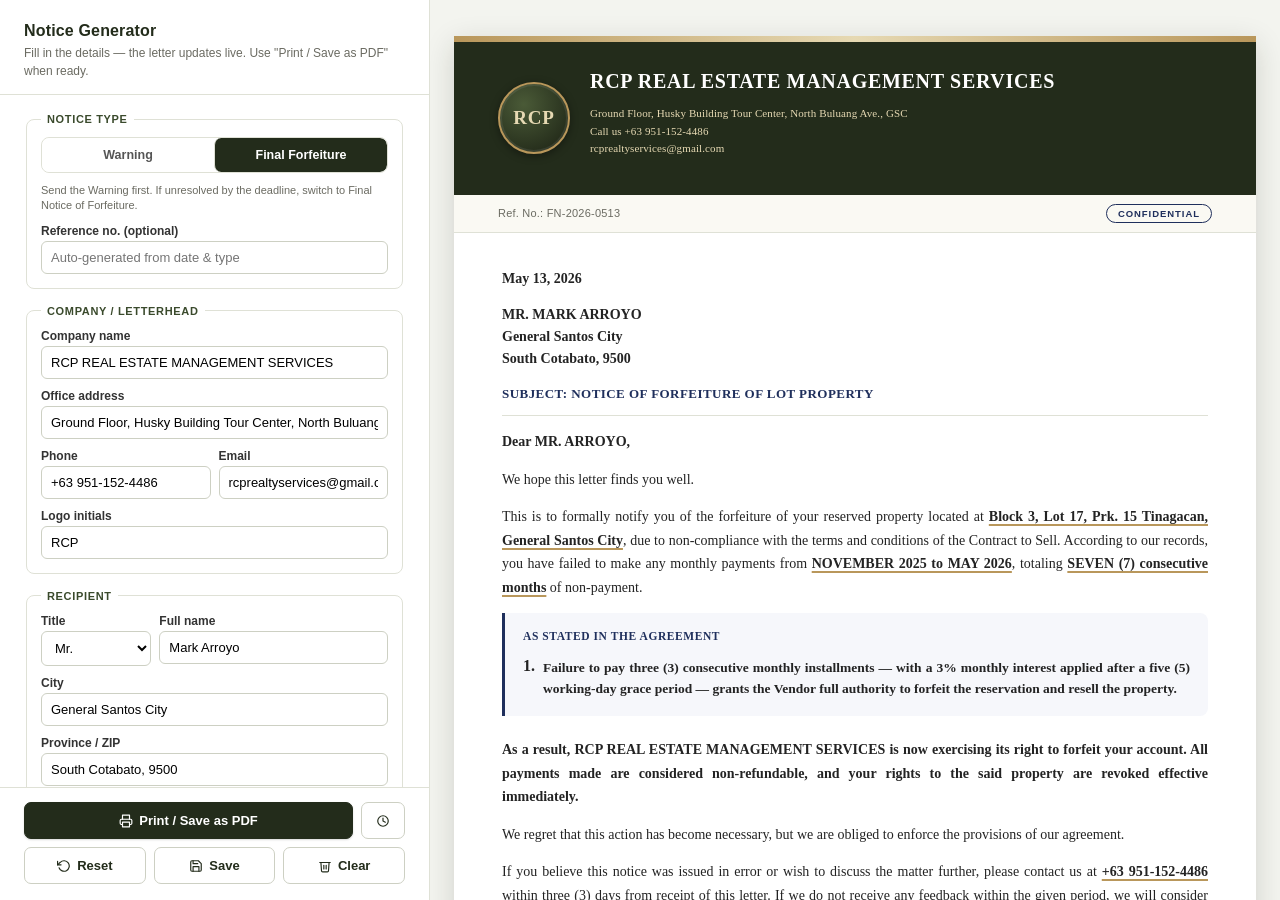
<file: index.html>
<!DOCTYPE html>
<html lang="en">
<head>
<meta charset="UTF-8" />
<meta name="viewport" content="width=device-width, initial-scale=1.0" />
<title>Notice Generator — RCP Real Estate Management Services</title>
<link rel="preconnect" href="https://fonts.googleapis.com">
<link rel="preconnect" href="https://fonts.gstatic.com" crossorigin>
<link href="https://fonts.googleapis.com/css2?family=Mrs+Saint+Delafield&family=Dancing+Script:wght@700&display=swap" rel="stylesheet">
<style>
  :root{
    --green-dark:#232c1b;
    --green-mid:#3a4a2c;
    --gold:#b9975b;
    --gold-light:#e6d9b3;
    --navy:#1f2f5c;
    --ink:#232323;
    --muted:#6b6b62;
    --panel-bg:#f3f4ef;
    --border:#dfe1d6;
    --paper:#ffffff;
    --callout-bg:#f6f7fb;
  }
  *{box-sizing:border-box;}
  body{
    margin:0;
    font-family:Georgia, Cambria, 'Times New Roman', serif;
    background:var(--panel-bg);
    color:var(--ink);
  }
  .app{
    display:flex;
    height:100vh;
    align-items:stretch;
  }

  /* ---------- FORM PANEL ---------- */
  .form-panel{
    width:430px;
    flex-shrink:0;
    background:#fff;
    border-right:1px solid var(--border);
    display:flex;
    flex-direction:column;
    height:100vh;
    font-family:-apple-system, BlinkMacSystemFont, 'Segoe UI', Roboto, sans-serif;
  }
  .form-panel-header{
    padding:22px 24px 14px;
    border-bottom:1px solid var(--border);
  }
  .form-panel-header h1{
    font-size:16px;
    margin:0 0 4px;
    color:var(--green-dark);
    letter-spacing:.01em;
  }
  .form-panel-header .subtitle{
    font-size:12px;
    color:var(--muted);
    margin:0;
    line-height:1.5;
  }
  .form-scroll{
    flex:1;
    overflow-y:auto;
    padding:18px 24px 24px;
  }

  .segmented{
    display:flex;
    border:1px solid var(--border);
    border-radius:8px;
    overflow:hidden;
    margin-bottom:10px;
  }
  .seg-btn{
    flex:1;
    padding:10px 8px;
    font-size:12.5px;
    font-weight:600;
    background:#fff;
    border:none;
    color:#555;
    cursor:pointer;
    transition:background .15s, color .15s;
    font-family:inherit;
  }
  .seg-btn + .seg-btn{ border-left:1px solid var(--border); }
  .seg-btn.active{ background:var(--green-dark); color:#fff; }
  .seg-btn:not(.active):hover{ background:#f1f2ec; }

  fieldset{
    border:1px solid var(--border);
    border-radius:8px;
    margin-bottom:16px;
    padding:12px 14px 14px;
  }
  fieldset.type-warning{
    border-color:var(--gold);
    background:#fffdf6;
  }
  legend{
    font-size:11px;
    font-weight:700;
    text-transform:uppercase;
    letter-spacing:.06em;
    color:var(--green-mid);
    padding:0 6px;
  }
  .field{ margin-bottom:10px; }
  .field:last-child{ margin-bottom:0; }
  .field label{
    display:block;
    font-size:12px;
    font-weight:600;
    margin-bottom:3px;
    color:#333;
  }
  .field input, .field select{
    width:100%;
    padding:8px 9px;
    font-size:13px;
    border:1px solid #cdd0c3;
    border-radius:6px;
    font-family:inherit;
    background:#fff;
    transition:border-color .15s, box-shadow .15s;
  }
  .field input:focus, .field select:focus{
    outline:none;
    border-color:var(--navy);
    box-shadow:0 0 0 3px rgba(31,47,92,.12);
  }
  .field .hint{
    font-size:10.5px;
    color:var(--muted);
    margin-top:3px;
  }
  .row2{ display:grid; grid-template-columns:1fr 1fr; gap:8px; }
  .row3{ display:grid; grid-template-columns:1fr 1fr 1fr; gap:8px; }
  .calc-note{
    font-size:11.5px;
    color:var(--navy);
    background:#eef1fb;
    border:1px solid #c9d3f2;
    border-radius:6px;
    padding:7px 9px;
    margin-top:2px;
  }
  .helper-note{
    font-size:11px;
    color:var(--muted);
    margin:2px 0 0;
    line-height:1.4;
  }

  .form-actions-bar{
    padding:14px 24px 16px;
    border-top:1px solid var(--border);
    background:#fff;
  }
  .actions{ display:flex; gap:8px; }
  button{
    font-family:inherit;
    font-size:13px;
    font-weight:600;
    padding:10px 14px;
    border-radius:7px;
    border:1px solid var(--green-dark);
    cursor:pointer;
    display:inline-flex;
    align-items:center;
    justify-content:center;
    gap:6px;
    transition:background .15s, box-shadow .15s, transform .05s;
  }
  button svg{ width:14px; height:14px; flex-shrink:0; }
  #printBtn{
    background:var(--green-dark);
    color:#fff;
    flex:1 1 auto;
    box-shadow:0 1px 2px rgba(0,0,0,.15);
  }
  #printBtn:hover{ background:var(--green-mid); }
  #printBtn:active{ transform:translateY(1px); }
  #resetBtn, #clearBtn, #historyBtn, #saveHistoryBtn{
    background:#fff;
    color:var(--green-dark);
    border-color:#cdd0c3;
  }
  #resetBtn:hover, #clearBtn:hover, #historyBtn:hover, #saveHistoryBtn:hover{ background:#f4f5ef; border-color:var(--green-dark); }
  #historyBtn{ flex-shrink:0; }
  .actions-row2{ display:flex; gap:8px; margin-top:8px; }
  .actions-row2 button{ flex:1; }
  .autosave-note{
    font-size:10.5px;
    color:#93938a;
    margin:10px 0 0;
    line-height:1.5;
  }
  .legal-note{
    font-size:10.5px;
    color:#8a6d00;
    background:#fff8e1;
    border:1px solid #f0e0a0;
    border-radius:6px;
    padding:8px 10px;
    margin-top:10px;
    line-height:1.45;
  }

  /* ---------- HISTORY MODAL & TOAST ---------- */
  .modal-overlay{
    position:fixed;
    inset:0;
    background:rgba(20,22,15,.5);
    display:none;
    align-items:center;
    justify-content:center;
    z-index:50;
    padding:24px;
    font-family:-apple-system, BlinkMacSystemFont, 'Segoe UI', Roboto, sans-serif;
  }
  .modal-overlay.show{ display:flex; }
  .modal{
    background:#fff;
    border-radius:12px;
    width:600px;
    max-width:100%;
    max-height:80vh;
    display:flex;
    flex-direction:column;
    box-shadow:0 20px 60px rgba(0,0,0,.3);
  }
  .modal-header{
    display:flex;
    justify-content:space-between;
    align-items:center;
    padding:16px 20px;
    border-bottom:1px solid var(--border);
  }
  .modal-header h2{
    font-size:15px;
    margin:0;
    color:var(--green-dark);
    font-family:Georgia, serif;
  }
  .icon-btn-plain{
    background:none;
    border:none;
    font-size:20px;
    line-height:1;
    cursor:pointer;
    color:#888;
    padding:2px 8px;
    border-radius:4px;
  }
  .icon-btn-plain:hover{ background:#f1f2ec; color:#333; }
  .modal-body{
    overflow-y:auto;
    padding:6px 10px;
    flex:1;
  }
  .empty-state{
    font-size:13px;
    color:var(--muted);
    text-align:center;
    padding:36px 16px;
    line-height:1.6;
  }
  .history-row{
    display:flex;
    align-items:center;
    justify-content:space-between;
    gap:10px;
    padding:11px 10px;
    border-radius:8px;
  }
  .history-row:hover{ background:#f7f8f3; }
  .history-row + .history-row{ border-top:1px solid #eee; }
  .history-row-main{ display:flex; align-items:center; gap:10px; min-width:0; }
  .history-type-badge{
    font-size:9.5px;
    font-weight:700;
    text-transform:uppercase;
    letter-spacing:.05em;
    padding:4px 9px;
    border-radius:12px;
    white-space:nowrap;
    flex-shrink:0;
  }
  .history-type-badge.warning{ background:#fdf2d8; color:#8a6d00; border:1px solid #f0e0a0; }
  .history-type-badge.final{ background:#eef1fb; color:var(--navy); border:1px solid #c9d3f2; }
  .history-row-info{ min-width:0; }
  .history-row-title{
    font-size:13px;
    font-weight:600;
    margin:0;
    color:#222;
    white-space:nowrap;
    overflow:hidden;
    text-overflow:ellipsis;
  }
  .history-row-sub{
    font-size:11px;
    color:var(--muted);
    margin:2px 0 0;
    white-space:nowrap;
    overflow:hidden;
    text-overflow:ellipsis;
  }
  .history-row-actions{ display:flex; gap:6px; flex-shrink:0; }
  .history-load-btn{
    font-size:11.5px;
    padding:6px 11px;
    border-radius:6px;
    border:1px solid var(--green-dark);
    background:#fff;
    color:var(--green-dark);
    cursor:pointer;
    font-weight:600;
    font-family:inherit;
  }
  .history-load-btn:hover{ background:var(--green-dark); color:#fff; }
  .history-delete-btn{
    font-size:13px;
    padding:5px 9px;
    border-radius:6px;
    border:1px solid #e3c9c9;
    background:#fff;
    color:#a33;
    cursor:pointer;
    font-family:inherit;
  }
  .history-delete-btn:hover{ background:#fdeded; }
  .modal-footer{
    display:flex;
    justify-content:space-between;
    align-items:center;
    padding:12px 20px;
    border-top:1px solid var(--border);
  }
  .modal-footer .helper-note{ margin:0; }
  #clearHistoryBtn{
    font-size:12px;
    padding:8px 12px;
    border-radius:6px;
    border:1px solid #e3c9c9;
    background:#fff;
    color:#a33;
  }
  #clearHistoryBtn:hover{ background:#fdeded; }

  .toast{
    position:fixed;
    bottom:22px;
    left:50%;
    transform:translateX(-50%) translateY(16px);
    background:var(--green-dark);
    color:#fff;
    padding:10px 20px;
    border-radius:8px;
    font-size:12.5px;
    font-family:-apple-system, BlinkMacSystemFont, 'Segoe UI', sans-serif;
    opacity:0;
    pointer-events:none;
    transition:opacity .2s, transform .2s;
    z-index:60;
    box-shadow:0 6px 20px rgba(0,0,0,.25);
  }
  .toast.show{ opacity:1; transform:translateX(-50%) translateY(0); }

  /* ---------- PREVIEW PANEL ---------- */
  .preview-panel{
    flex:1;
    overflow-y:auto;
    display:flex;
    justify-content:center;
    padding:36px 24px;
  }
  .letter{
    width:8.5in;
    max-width:100%;
    min-height:11in;
    height:fit-content;
    background:var(--paper);
    box-shadow:0 8px 28px rgba(30,35,20,.16), 0 1px 0 rgba(0,0,0,.04);
    display:flex;
    flex-direction:column;
    position:relative;
    overflow:hidden;
  }
  .letter-accent{
    height:6px;
    background:linear-gradient(90deg, var(--gold) 0%, var(--gold-light) 50%, var(--gold) 100%);
    -webkit-print-color-adjust:exact;
    print-color-adjust:exact;
  }
  .letter-header{
    background:var(--green-dark);
    color:#fff;
    padding:26px 44px;
    display:flex;
    align-items:center;
    gap:20px;
    -webkit-print-color-adjust:exact;
    print-color-adjust:exact;
  }
  .logo-badge{
    width:72px;
    height:72px;
    border-radius:50%;
    background:radial-gradient(circle at 35% 30%, #4a5a37, #1a2013);
    border:2.5px solid var(--gold);
    box-shadow:inset 0 0 0 2px rgba(255,255,255,.08), 0 2px 8px rgba(0,0,0,.4);
    display:flex;
    align-items:center;
    justify-content:center;
    flex-shrink:0;
    color:var(--gold-light);
    font-weight:700;
    font-size:19px;
    letter-spacing:.04em;
    font-family:Georgia, serif;
    -webkit-print-color-adjust:exact;
    print-color-adjust:exact;
  }
  .header-text .company-name{
    font-size:20px;
    font-weight:700;
    letter-spacing:.035em;
    line-height:1.3;
    margin:0 0 7px;
  }
  .header-text .company-meta{
    font-size:11px;
    color:var(--gold-light);
    line-height:1.6;
    letter-spacing:.01em;
  }
  .letter-meta{
    display:flex;
    justify-content:space-between;
    align-items:center;
    padding:9px 44px;
    background:#faf9f3;
    border-bottom:1px solid var(--border);
    font-family:-apple-system, 'Segoe UI', sans-serif;
    font-size:11px;
    color:var(--muted);
    letter-spacing:.02em;
  }
  .confidential-badge{
    border:1px solid var(--navy);
    color:var(--navy);
    padding:3px 11px;
    border-radius:20px;
    font-weight:700;
    font-size:9.5px;
    letter-spacing:.1em;
    text-transform:uppercase;
    white-space:nowrap;
  }
  .letter-body{
    flex:1;
    padding:34px 48px 28px;
  }
  .letter-body p{
    line-height:1.68;
    margin:0 0 14px;
    text-align:justify;
    font-size:14px;
  }
  .letter-body p.letter-date{ font-weight:700; }
  .letter-body p.recipient-block{ font-weight:700; line-height:1.55; }
  .letter-body p.subject-line{
    font-weight:700;
    color:var(--navy);
    text-transform:uppercase;
    letter-spacing:.035em;
    font-size:13px;
    padding-bottom:10px;
    border-bottom:1px solid var(--border);
  }
  .letter-body p.salutation{ font-weight:700; }
  .letter-body p.bold{ font-weight:700; }

  .clause-box{
    border-left:3px solid var(--navy);
    background:var(--callout-bg);
    padding:14px 18px 16px;
    border-radius:0 8px 8px 0;
    margin:2px 0 22px;
    -webkit-print-color-adjust:exact;
    print-color-adjust:exact;
  }
  .clause-box .heading-line{
    font-weight:700;
    color:var(--navy);
    text-transform:uppercase;
    letter-spacing:.05em;
    font-size:11.5px;
    margin:0 0 10px;
  }
  .terms-item{ display:flex; gap:8px; }
  .terms-item .num{ font-weight:700; }
  .terms-item p{
    margin:0;
    font-weight:700;
    line-height:1.62;
    text-align:justify;
    font-size:13.5px;
  }

  .closing{ margin-top:8px; }
  .closing .warm{ font-weight:700; margin-bottom:34px; }
  .letter-body p.sig-name{
    font-family:'Mrs Saint Delafield','Dancing Script','Segoe Script','Brush Script MT','Lucida Handwriting',cursive;
    font-style:italic;
    font-size:52px;
    line-height:1.1;
    margin:0 0 8px;
    color:var(--navy);
  }
  .letter-body p.sig-title{ font-weight:700; font-size:13.5px; margin-bottom:2px; }
  .brand-mark{
    position:relative;
    height:58px;
    display:flex;
    align-items:flex-end;
    margin:2px 0 0;
  }
  .closing-skyline{
    position:absolute;
    left:-48px;
    right:-48px;
    bottom:-2px;
    height:56px;
    z-index:0;
    pointer-events:none;
    -webkit-print-color-adjust:exact;
    print-color-adjust:exact;
  }
  .letter-body p.sig-company{
    position:relative;
    z-index:1;
    font-weight:700;
    color:#9a9d90;
    font-size:13px;
    letter-spacing:.08em;
    text-transform:uppercase;
  }

  .letter-footer{
    height:6px;
    background:linear-gradient(90deg, var(--gold) 0%, var(--gold-light) 50%, var(--gold) 100%);
    -webkit-print-color-adjust:exact;
    print-color-adjust:exact;
  }

  mark{
    background:none;
    font-weight:700;
    color:inherit;
    text-decoration:underline;
    text-decoration-color:var(--gold);
    text-decoration-thickness:2px;
    text-underline-offset:3px;
  }

  @media print{
    .form-panel{ display:none; }
    .preview-panel{ padding:0; overflow:visible; }
    body{ background:#fff; }
    .letter{ box-shadow:none; width:auto; min-height:auto; }
    @page{ size: Letter; margin: 0; }
  }

  @media (max-width: 900px){
    .app{ flex-direction:column; height:auto; }
    .form-panel{ width:100%; height:auto; }
    .form-scroll{ max-height:60vh; }
    .letter{ width:100%; }
  }
</style>
</head>
<body>
<div class="app">

  <!-- ============ FORM PANEL ============ -->
  <div class="form-panel">
    <div class="form-panel-header">
      <h1>Notice Generator</h1>
      <p class="subtitle">Fill in the details — the letter updates live. Use "Print / Save as PDF" when ready.</p>
    </div>

    <div class="form-scroll">
      <form id="noticeForm" autocomplete="off">

        <fieldset>
          <legend>Notice type</legend>
          <div class="segmented" id="typeSegmented">
            <button type="button" class="seg-btn" data-value="warning">Warning</button>
            <button type="button" class="seg-btn" data-value="final">Final Forfeiture</button>
          </div>
          <select id="noticeType" style="display:none">
            <option value="warning">Warning</option>
            <option value="final">Final</option>
          </select>
          <p class="helper-note">Send the Warning first. If unresolved by the deadline, switch to Final Notice of Forfeiture.</p>
          <div class="field" style="margin-top:10px;">
            <label for="referenceNo">Reference no. (optional)</label>
            <input id="referenceNo" type="text" placeholder="Auto-generated from date &amp; type" />
          </div>
        </fieldset>

        <fieldset>
          <legend>Company / Letterhead</legend>
          <div class="field">
            <label for="companyName">Company name</label>
            <input id="companyName" type="text" />
          </div>
          <div class="field">
            <label for="companyAddress">Office address</label>
            <input id="companyAddress" type="text" />
          </div>
          <div class="row2">
            <div class="field">
              <label for="companyPhone">Phone</label>
              <input id="companyPhone" type="text" />
            </div>
            <div class="field">
              <label for="companyEmail">Email</label>
              <input id="companyEmail" type="text" />
            </div>
          </div>
          <div class="field">
            <label for="logoInitials">Logo initials</label>
            <input id="logoInitials" type="text" maxlength="4" />
          </div>
        </fieldset>

        <fieldset>
          <legend>Recipient</legend>
          <div class="row3">
            <div class="field">
              <label for="recipientTitle">Title</label>
              <select id="recipientTitle">
                <option>Mr.</option>
                <option>Ms.</option>
                <option>Mrs.</option>
                <option>Engr.</option>
                <option>Atty.</option>
              </select>
            </div>
            <div class="field" style="grid-column:span 2;">
              <label for="recipientName">Full name</label>
              <input id="recipientName" type="text" placeholder="Mark Arroyo" />
            </div>
          </div>
          <div class="field">
            <label for="recipientCity">City</label>
            <input id="recipientCity" type="text" />
          </div>
          <div class="field">
            <label for="recipientProvince">Province / ZIP</label>
            <input id="recipientProvince" type="text" />
          </div>
        </fieldset>

        <fieldset>
          <legend>Letter date</legend>
          <div class="field">
            <label for="letterDate">Date of notice</label>
            <input id="letterDate" type="date" />
          </div>
        </fieldset>

        <fieldset>
          <legend>Property details</legend>
          <div class="row3">
            <div class="field">
              <label for="block">Block</label>
              <input id="block" type="text" />
            </div>
            <div class="field">
              <label for="lot">Lot</label>
              <input id="lot" type="text" />
            </div>
            <div class="field">
              <label for="purok">Purok</label>
              <input id="purok" type="text" />
            </div>
          </div>
          <div class="row2">
            <div class="field">
              <label for="barangay">Barangay / Sitio</label>
              <input id="barangay" type="text" />
            </div>
            <div class="field">
              <label for="propertyCity">City</label>
              <input id="propertyCity" type="text" />
            </div>
          </div>
        </fieldset>

        <fieldset>
          <legend>Non-payment period</legend>
          <div class="row2">
            <div class="field">
              <label for="delinqStart">First unpaid month</label>
              <input id="delinqStart" type="month" />
            </div>
            <div class="field">
              <label for="delinqEnd">Latest unpaid month</label>
              <input id="delinqEnd" type="month" />
            </div>
          </div>
          <div class="calc-note" id="calcNote">Months delayed will be calculated automatically.</div>
        </fieldset>

        <fieldset id="warningFieldset" class="type-warning">
          <legend>Warning notice — settlement deadline</legend>
          <div class="field">
            <label for="settleDeadline">Settle balance on or before</label>
            <input id="settleDeadline" type="date" />
          </div>
          <p class="helper-note">Leave blank to default to the last day of the letter's month.</p>
        </fieldset>

        <fieldset>
          <legend>Contract terms</legend>
          <div class="row3">
            <div class="field">
              <label for="installmentThreshold">Missed installments that trigger forfeiture</label>
              <input id="installmentThreshold" type="number" min="1" />
            </div>
            <div class="field">
              <label for="interestRate">Monthly interest (%)</label>
              <input id="interestRate" type="number" min="0" step="0.1" />
            </div>
            <div class="field">
              <label for="graceDays">Grace period (days)</label>
              <input id="graceDays" type="number" min="0" />
            </div>
          </div>
          <div class="field">
            <label for="contestDays">Days to contest notice after receipt</label>
            <input id="contestDays" type="number" min="0" />
          </div>
        </fieldset>

        <fieldset>
          <legend>Signatory</legend>
          <div class="field">
            <label for="signatoryName">Name</label>
            <input id="signatoryName" type="text" />
          </div>
          <div class="row2">
            <div class="field">
              <label for="signatoryTitle">Title</label>
              <input id="signatoryTitle" type="text" />
            </div>
            <div class="field">
              <label for="signatoryCompany">Signing for</label>
              <input id="signatoryCompany" type="text" />
            </div>
          </div>
        </fieldset>

      </form>

      <p class="autosave-note">Your current draft is saved automatically in this browser. Click "Save" to also keep this notice in your History log — nothing is ever uploaded anywhere.</p>
      <p class="legal-note">This tool only formats the letter you already use. It is not legal advice — have counsel confirm the notice periods and forfeiture terms comply with your Contract to Sell and applicable law (e.g. RA 6552) before sending.</p>
    </div>

    <div class="form-actions-bar">
      <div class="actions">
        <button id="printBtn" type="button">
          <svg viewBox="0 0 24 24" fill="none" stroke="currentColor" stroke-width="2" stroke-linecap="round" stroke-linejoin="round"><polyline points="6 9 6 2 18 2 18 9"/><path d="M6 18H4a2 2 0 0 1-2-2v-5a2 2 0 0 1 2-2h16a2 2 0 0 1 2 2v5a2 2 0 0 1-2 2h-2"/><rect x="6" y="14" width="12" height="8"/></svg>
          Print / Save as PDF
        </button>
        <button id="historyBtn" type="button" title="View notice history">
          <svg viewBox="0 0 24 24" fill="none" stroke="currentColor" stroke-width="2" stroke-linecap="round" stroke-linejoin="round"><circle cx="12" cy="12" r="9"/><polyline points="12 7 12 12 16 14"/></svg>
        </button>
      </div>
      <div class="actions-row2">
        <button id="resetBtn" type="button" title="Reset to sample">
          <svg viewBox="0 0 24 24" fill="none" stroke="currentColor" stroke-width="2" stroke-linecap="round" stroke-linejoin="round"><polyline points="1 4 1 10 7 10"/><path d="M3.51 15a9 9 0 1 0 2.13-9.36L1 10"/></svg>
          Reset
        </button>
        <button id="saveHistoryBtn" type="button" title="Save current notice to history">
          <svg viewBox="0 0 24 24" fill="none" stroke="currentColor" stroke-width="2" stroke-linecap="round" stroke-linejoin="round"><path d="M19 21H5a2 2 0 0 1-2-2V5a2 2 0 0 1 2-2h11l5 5v11a2 2 0 0 1-2 2Z"/><polyline points="17 21 17 13 7 13 7 21"/><polyline points="7 3 7 8 15 8"/></svg>
          Save
        </button>
        <button id="clearBtn" type="button" title="Clear draft">
          <svg viewBox="0 0 24 24" fill="none" stroke="currentColor" stroke-width="2" stroke-linecap="round" stroke-linejoin="round"><polyline points="3 6 5 6 21 6"/><path d="M19 6l-1 14a2 2 0 0 1-2 2H8a2 2 0 0 1-2-2L5 6"/><path d="M10 11v6"/><path d="M14 11v6"/></svg>
          Clear
        </button>
      </div>
    </div>
  </div>

  <!-- ============ HISTORY MODAL ============ -->
  <div class="modal-overlay" id="historyModal">
    <div class="modal">
      <div class="modal-header">
        <h2>Notice History</h2>
        <button type="button" class="icon-btn-plain" id="closeHistoryBtn" aria-label="Close">&times;</button>
      </div>
      <div class="modal-body" id="historyList"></div>
      <div class="modal-footer">
        <span class="helper-note" id="historyCount"></span>
        <button type="button" id="clearHistoryBtn">Clear all history</button>
      </div>
    </div>
  </div>

  <div class="toast" id="toast"></div>

  <!-- ============ PREVIEW PANEL ============ -->
  <div class="preview-panel">
    <div class="letter" id="letter">
      <div class="letter-accent"></div>
      <div class="letter-header">
        <div class="logo-badge" id="outLogo">RCP</div>
        <div class="header-text">
          <p class="company-name" id="outCompanyName"></p>
          <p class="company-meta">
            <span id="outCompanyAddress"></span><br/>
            Call us <span id="outCompanyPhone"></span><br/>
            <span id="outCompanyEmail"></span>
          </p>
        </div>
      </div>

      <div class="letter-meta">
        <span id="outRefNo"></span>
        <span class="confidential-badge">Confidential</span>
      </div>

      <div class="letter-body">
        <div id="letterContent"></div>
      </div>

      <div class="letter-footer"></div>
    </div>
  </div>

</div>

<script>
(function(){
  const STORAGE_KEY = 'noticeGeneratorDraft_v3';
  const HISTORY_KEY = 'noticeGeneratorHistory_v1';
  const HISTORY_LIMIT = 200;

  const SAMPLE_FINAL = {
    noticeType: 'final',
    referenceNo: '',
    companyName: 'RCP REAL ESTATE MANAGEMENT SERVICES',
    companyAddress: 'Ground Floor, Husky Building Tour Center, North Buluang Ave., GSC',
    companyPhone: '+63 951-152-4486',
    companyEmail: 'rcprealtyservices@gmail.com',
    logoInitials: 'RCP',
    recipientTitle: 'Mr.',
    recipientName: 'Mark Arroyo',
    recipientCity: 'General Santos City',
    recipientProvince: 'South Cotabato, 9500',
    letterDate: '2026-05-13',
    block: '3',
    lot: '17',
    purok: '15',
    barangay: 'Tinagacan',
    propertyCity: 'General Santos City',
    delinqStart: '2025-11',
    delinqEnd: '2026-05',
    settleDeadline: '',
    installmentThreshold: 3,
    interestRate: 3,
    graceDays: 5,
    contestDays: 3,
    signatoryName: 'Bryan Pelayo',
    signatoryTitle: 'Owner',
    signatoryCompany: 'RCP Realty Services'
  };

  const SAMPLE_WARNING = {
    noticeType: 'warning',
    referenceNo: '',
    companyName: 'RCP REAL ESTATE MANAGEMENT SERVICES',
    companyAddress: 'Ground Floor, Husky Building Tour Center, North Buluang Ave., GSC',
    companyPhone: '+63 951-152-4486',
    companyEmail: 'rcprealtyservices@gmail.com',
    logoInitials: 'RCP',
    recipientTitle: 'Ms.',
    recipientName: 'Precy Perez',
    recipientCity: 'General Santos City',
    recipientProvince: 'South Cotabato, 9500',
    letterDate: '2026-03-19',
    block: '1',
    lot: '12',
    purok: '10',
    barangay: 'Tinagacan',
    propertyCity: 'General Santos City',
    delinqStart: '2025-07',
    delinqEnd: '2026-03',
    settleDeadline: '2026-03-31',
    installmentThreshold: 3,
    interestRate: 3,
    graceDays: 5,
    contestDays: 3,
    signatoryName: 'Bryan Pelayo',
    signatoryTitle: 'Owner',
    signatoryCompany: 'RCP Realty Services'
  };

  const fieldIds = Object.keys(SAMPLE_FINAL);

  const ONES = ['zero','one','two','three','four','five','six','seven','eight','nine','ten',
    'eleven','twelve','thirteen','fourteen','fifteen','sixteen','seventeen','eighteen','nineteen'];
  const TENS = ['','','twenty','thirty','forty','fifty','sixty','seventy','eighty','ninety'];

  function numberToWords(n){
    n = Math.max(0, Math.round(Number(n) || 0));
    if (n < 20) return ONES[n];
    if (n < 100){
      const t = Math.floor(n/10), o = n%10;
      return TENS[t] + (o ? '-' + ONES[o] : '');
    }
    return String(n);
  }

  function monthYearLabel(monthValue){
    if (!monthValue) return '';
    const [y, m] = monthValue.split('-').map(Number);
    const d = new Date(y, m - 1, 1);
    return d.toLocaleDateString('en-US', { month: 'long', year: 'numeric' }).toUpperCase();
  }

  function monthsBetweenInclusive(startValue, endValue){
    if (!startValue || !endValue) return 0;
    const [sy, sm] = startValue.split('-').map(Number);
    const [ey, em] = endValue.split('-').map(Number);
    const diff = (ey * 12 + em) - (sy * 12 + sm) + 1;
    return diff > 0 ? diff : 0;
  }

  function formatLongDate(dateValue){
    if (!dateValue) return '';
    const [y, m, d] = dateValue.split('-').map(Number);
    const dt = new Date(y, m - 1, d);
    return dt.toLocaleDateString('en-US', { month: 'long', day: 'numeric', year: 'numeric' });
  }

  function lastDayOfMonthLabel(dateValue){
    if (!dateValue) return '';
    const [y, m] = dateValue.split('-').map(Number);
    const dt = new Date(y, m, 0);
    return dt.toLocaleDateString('en-US', { month: 'long', day: 'numeric', year: 'numeric' });
  }

  function computeRefNo(v){
    if (v.referenceNo) return v.referenceNo;
    if (!v.letterDate) return '';
    const [y, m, d] = v.letterDate.split('-');
    const prefix = v.noticeType === 'warning' ? 'WN' : 'FN';
    return `${prefix}-${y}-${m}${d}`;
  }

  const SKYLINE_MARK = `<svg class="closing-skyline" viewBox="0 0 600 56" preserveAspectRatio="none" aria-hidden="true">
    <rect x="6" y="18" width="26" height="38" fill="#aeb2a2"/>
    <rect x="36" y="8" width="22" height="48" fill="#aeb2a2"/>
    <rect x="62" y="24" width="18" height="32" fill="#aeb2a2"/>
    <rect x="86" y="14" width="24" height="42" fill="#aeb2a2"/>
    <rect x="116" y="26" width="16" height="30" fill="#aeb2a2"/>
    <rect x="138" y="16" width="20" height="40" fill="#aeb2a2"/>
    <rect x="440" y="20" width="18" height="36" fill="#aeb2a2"/>
    <rect x="464" y="6" width="24" height="50" fill="#aeb2a2"/>
    <rect x="494" y="22" width="18" height="34" fill="#aeb2a2"/>
    <rect x="518" y="12" width="22" height="44" fill="#aeb2a2"/>
    <rect x="546" y="24" width="16" height="32" fill="#aeb2a2"/>
    <rect x="568" y="14" width="20" height="42" fill="#aeb2a2"/>
  </svg>`;

  function escapeHtml(str){
    return String(str || '').replace(/[&<>"']/g, ch => ({
      '&':'&amp;', '<':'&lt;', '>':'&gt;', '"':'&quot;', "'":'&#39;'
    }[ch]));
  }

  function getValues(){
    const v = {};
    fieldIds.forEach(id => {
      const el = document.getElementById(id);
      if (!el) return;
      v[id] = el.value;
    });
    return v;
  }

  function setValues(v){
    fieldIds.forEach(id => {
      const el = document.getElementById(id);
      if (!el) return;
      const fallback = (v.noticeType === 'warning' ? SAMPLE_WARNING : SAMPLE_FINAL)[id];
      el.value = v[id] !== undefined && v[id] !== '' ? v[id] : (fallback !== undefined ? fallback : '');
    });
    syncSegmented();
  }

  function saveDraft(){
    try{
      localStorage.setItem(STORAGE_KEY, JSON.stringify(getValues()));
    }catch(e){ /* storage unavailable, ignore */ }
  }

  function loadDraft(){
    try{
      const raw = localStorage.getItem(STORAGE_KEY);
      return raw ? JSON.parse(raw) : null;
    }catch(e){ return null; }
  }

  function loadHistory(){
    try{
      const raw = localStorage.getItem(HISTORY_KEY);
      return raw ? JSON.parse(raw) : [];
    }catch(e){ return []; }
  }

  function saveHistoryList(list){
    try{ localStorage.setItem(HISTORY_KEY, JSON.stringify(list)); }catch(e){ /* ignore */ }
  }

  function showToast(message){
    const toast = document.getElementById('toast');
    toast.textContent = message;
    toast.classList.add('show');
    clearTimeout(showToast._timer);
    showToast._timer = setTimeout(() => toast.classList.remove('show'), 2200);
  }

  function addHistoryEntry(){
    const v = getValues();
    const list = loadHistory();
    list.unshift({
      id: Date.now().toString(36) + Math.random().toString(36).slice(2, 6),
      savedAt: new Date().toISOString(),
      values: v
    });
    if (list.length > HISTORY_LIMIT) list.length = HISTORY_LIMIT;
    saveHistoryList(list);
    renderHistoryList();
  }

  function renderHistoryList(){
    const list = loadHistory();
    const countEl = document.getElementById('historyCount');
    const container = document.getElementById('historyList');
    countEl.textContent = `${list.length} saved notice${list.length === 1 ? '' : 's'}`;

    if (!list.length){
      container.innerHTML = '<p class="empty-state">No notices saved yet.<br/>Click "Save" to keep a record of this notice here before or after printing.</p>';
      return;
    }

    container.innerHTML = list.map(entry => {
      const v = entry.values;
      const typeLabel = v.noticeType === 'warning' ? 'Warning' : 'Final Forfeiture';
      const savedLabel = new Date(entry.savedAt).toLocaleString('en-US', {
        month: 'short', day: 'numeric', year: 'numeric', hour: 'numeric', minute: '2-digit'
      });
      const title = `${v.recipientTitle} ${v.recipientName} — Blk ${v.block} Lot ${v.lot}`;
      const sub = `Ref ${computeRefNo(v)} · Letter date ${formatLongDate(v.letterDate)} · Saved ${savedLabel}`;
      return `
        <div class="history-row">
          <div class="history-row-main">
            <span class="history-type-badge ${v.noticeType}">${escapeHtml(typeLabel)}</span>
            <div class="history-row-info">
              <p class="history-row-title">${escapeHtml(title)}</p>
              <p class="history-row-sub">${escapeHtml(sub)}</p>
            </div>
          </div>
          <div class="history-row-actions">
            <button type="button" class="history-load-btn" data-id="${entry.id}">Load</button>
            <button type="button" class="history-delete-btn" data-id="${entry.id}" aria-label="Delete">&times;</button>
          </div>
        </div>
      `;
    }).join('');
  }

  function openHistoryModal(){
    renderHistoryList();
    document.getElementById('historyModal').classList.add('show');
  }

  function closeHistoryModal(){
    document.getElementById('historyModal').classList.remove('show');
  }

  function toggleTypeFields(v){
    document.getElementById('warningFieldset').style.display = v.noticeType === 'warning' ? '' : 'none';
  }

  function syncSegmented(){
    const current = document.getElementById('noticeType').value;
    document.querySelectorAll('#typeSegmented .seg-btn').forEach(btn => {
      btn.classList.toggle('active', btn.dataset.value === current);
    });
  }

  function buildFinalBody(v, d){
    return `
      <p class="letter-date">${d.dateFormatted}</p>
      <p class="recipient-block">${escapeHtml(d.recipientFull.toUpperCase())}<br/>${escapeHtml(v.recipientCity)}<br/>${escapeHtml(v.recipientProvince)}</p>
      <p class="subject-line">Subject: Notice of Forfeiture of Lot Property</p>
      <p class="salutation">Dear ${escapeHtml(v.recipientTitle.toUpperCase())} ${escapeHtml(d.recipientLastName.toUpperCase())},</p>
      <p>We hope this letter finds you well.</p>
      <p>This is to formally notify you of the forfeiture of your reserved property located at
        <mark>Block ${escapeHtml(v.block)}, Lot ${escapeHtml(v.lot)}, Prk. ${escapeHtml(v.purok)} ${escapeHtml(v.barangay)}, ${escapeHtml(v.propertyCity)}</mark>,
        due to non-compliance with the terms and conditions of the Contract to Sell. According to our records,
        you have failed to make any monthly payments from <mark>${d.startLabel} to ${d.endLabel}</mark>, totaling
        <mark>${d.monthsWord.toUpperCase()} (${d.monthsCount}) consecutive months</mark> of non-payment.</p>
      <div class="clause-box">
        <p class="heading-line">As stated in the agreement</p>
        <div class="terms-item">
          <span class="num">1.</span>
          <p>Failure to pay ${d.installmentWord} (${escapeHtml(String(v.installmentThreshold))}) consecutive monthly installments
            — with a ${escapeHtml(String(v.interestRate))}% monthly interest applied after a ${d.graceWord} (${escapeHtml(String(v.graceDays))}) working-day grace period
            — grants the Vendor full authority to forfeit the reservation and resell the property.</p>
        </div>
      </div>
      <p class="bold">As a result, ${escapeHtml(v.companyName)} is now exercising its right to forfeit your account. All payments made are
        considered non-refundable, and your rights to the said property are revoked effective immediately.</p>
      <p>We regret that this action has become necessary, but we are obliged to enforce the provisions of our agreement.</p>
      <p>If you believe this notice was issued in error or wish to discuss the matter further, please contact us at
        <mark>${escapeHtml(v.companyPhone)}</mark> within ${d.contestWord} (${escapeHtml(String(v.contestDays))}) days from receipt of this letter.
        If we do not receive any feedback within the given period, we will consider the matter final.</p>
      <p>Any future action will be carried out in accordance with the signed agreement and all applicable laws.</p>
      <p class="bold">Thank you for your attention to this matter.</p>
      <div class="closing">
        <p class="warm">Warm Regards,</p>
        <p class="sig-name">${escapeHtml(v.signatoryName)}</p>
        <p class="sig-title">${escapeHtml(v.signatoryTitle)}</p>
        <div class="brand-mark">
          ${SKYLINE_MARK}
          <p class="sig-company">${escapeHtml(v.signatoryCompany.toUpperCase())}</p>
        </div>
      </div>
    `;
  }

  function buildWarningBody(v, d){
    return `
      <p class="letter-date">${d.dateFormatted}</p>
      <p class="recipient-block">${escapeHtml(d.recipientFull)}<br/>${escapeHtml(v.recipientCity)}<br/>${escapeHtml(v.recipientProvince)}</p>
      <p class="subject-line">Subject: Notice of Warning for Possible Forfeiture of Lot Property</p>
      <p class="salutation">Dear ${escapeHtml(v.recipientTitle)} ${escapeHtml(d.recipientLastName)},</p>
      <p>Greetings.</p>
      <p>We hope this letter finds you well.</p>
      <p class="bold" style="color:var(--navy)">This is to formally inform you of a warning regarding the possible forfeiture of your reserved property
        located at Block ${escapeHtml(v.block)}, Lot ${escapeHtml(v.lot)}, Prk. ${escapeHtml(v.purok)} ${escapeHtml(v.barangay)}, ${escapeHtml(v.propertyCity)},
        due to non-compliance with the terms and conditions stated in your Contract to Sell.</p>
      <p class="bold" style="color:var(--navy)">Based on our records, there have been no monthly payments made from ${d.startLabel} to ${d.endLabel},
        totaling ${d.monthsWord} (${d.monthsCount}) consecutive months of non-payment.</p>
      <div class="clause-box">
        <p class="heading-line">As stipulated in the agreement</p>
        <div class="terms-item">
          <span class="num">1.</span>
          <p>Failure to pay ${d.installmentWord} (${escapeHtml(String(v.installmentThreshold))}) consecutive monthly installments
            — with a corresponding ${escapeHtml(String(v.interestRate))}% monthly interest applied after a ${d.graceWord} (${escapeHtml(String(v.graceDays))}) working-day grace period
            — grants the Vendor the right to forfeit the reservation and resell the property.</p>
        </div>
      </div>
      <p>In this regard, ${escapeHtml(v.companyName)} is issuing this notice as a formal warning and is respectfully encouraging you
        to settle your outstanding balance on or before <mark>${d.deadlineFormatted}</mark> to update your account and avoid further action.</p>
      <p>We regret that this step has become necessary; however, we are obliged to enforce the provisions of the agreement to maintain
        fairness among all our clients. Should the account remain unsettled, we will be constrained to issue a Final Notice of Forfeiture
        for the said property.</p>
      <p>If you believe this notice has been issued in error or if you wish to discuss the matter further, you may contact us at
        <mark>${escapeHtml(v.companyPhone)}</mark> within ${d.contestWord} (${escapeHtml(String(v.contestDays))}) days of receipt of this letter.
        Otherwise, failure to respond within the given period will be taken as acknowledgment of this notice. Any further action will be
        carried out in accordance with the signed agreement and all applicable laws. Thank you for your prompt attention to this matter.</p>
      <p class="bold">Respectfully,<br/>${escapeHtml(v.companyName)}</p>
      <div class="closing">
        <p class="warm">Warm Regards,</p>
        <p class="sig-name">${escapeHtml(v.signatoryName)}</p>
        <p class="sig-title">${escapeHtml(v.signatoryTitle)}</p>
        <div class="brand-mark">
          ${SKYLINE_MARK}
          <p class="sig-company">${escapeHtml(v.signatoryCompany.toUpperCase())}</p>
        </div>
      </div>
    `;
  }

  function render(){
    const v = getValues();
    toggleTypeFields(v);
    syncSegmented();

    const monthsCount = monthsBetweenInclusive(v.delinqStart, v.delinqEnd);
    const monthsWord = numberToWords(monthsCount).toUpperCase();
    const startLabel = monthYearLabel(v.delinqStart);
    const endLabel = monthYearLabel(v.delinqEnd);

    const d = {
      dateFormatted: formatLongDate(v.letterDate),
      recipientFull: `${v.recipientTitle} ${v.recipientName}`.trim(),
      recipientLastName: (v.recipientName || '').trim().split(/\s+/).slice(-1)[0] || '',
      monthsCount,
      monthsWord,
      startLabel,
      endLabel,
      installmentWord: numberToWords(v.installmentThreshold),
      graceWord: numberToWords(v.graceDays),
      contestWord: numberToWords(v.contestDays),
      deadlineFormatted: v.settleDeadline ? formatLongDate(v.settleDeadline) : lastDayOfMonthLabel(v.letterDate)
    };

    document.getElementById('outLogo').textContent = (v.logoInitials || 'RCP').toUpperCase();
    document.getElementById('outCompanyName').textContent = v.companyName;
    document.getElementById('outCompanyAddress').textContent = v.companyAddress;
    document.getElementById('outCompanyPhone').textContent = v.companyPhone;
    document.getElementById('outCompanyEmail').textContent = v.companyEmail;
    document.getElementById('outRefNo').textContent = `Ref. No.: ${computeRefNo(v)}`;

    document.getElementById('letterContent').innerHTML =
      v.noticeType === 'warning' ? buildWarningBody(v, d) : buildFinalBody(v, d);

    if (monthsCount > 0 && v.delinqStart && v.delinqEnd){
      document.getElementById('calcNote').textContent =
        `= ${monthsWord} (${monthsCount}) consecutive month${monthsCount === 1 ? '' : 's'} of non-payment.`;
    } else {
      document.getElementById('calcNote').textContent = 'Months delayed will be calculated automatically.';
    }

    saveDraft();
  }

  function setNoticeType(type){
    document.getElementById('noticeType').value = type;
    syncSegmented();
    render();
  }

  function init(){
    const saved = loadDraft();
    setValues(saved || SAMPLE_FINAL);
    render();

    document.getElementById('noticeForm').addEventListener('input', render);

    document.querySelectorAll('#typeSegmented .seg-btn').forEach(btn => {
      btn.addEventListener('click', () => setNoticeType(btn.dataset.value));
    });

    document.getElementById('printBtn').addEventListener('click', () => window.print());

    document.getElementById('resetBtn').addEventListener('click', () => {
      const currentType = document.getElementById('noticeType').value;
      setValues(currentType === 'warning' ? SAMPLE_WARNING : SAMPLE_FINAL);
      render();
    });

    document.getElementById('clearBtn').addEventListener('click', () => {
      try{ localStorage.removeItem(STORAGE_KEY); }catch(e){}
      setValues(SAMPLE_FINAL);
      render();
    });

    document.getElementById('saveHistoryBtn').addEventListener('click', () => {
      addHistoryEntry();
      showToast('Saved to history ✓');
    });

    document.getElementById('historyBtn').addEventListener('click', openHistoryModal);
    document.getElementById('closeHistoryBtn').addEventListener('click', closeHistoryModal);

    document.getElementById('historyModal').addEventListener('click', (e) => {
      if (e.target.id === 'historyModal') closeHistoryModal();
    });

    document.addEventListener('keydown', (e) => {
      if (e.key === 'Escape') closeHistoryModal();
    });

    document.getElementById('historyList').addEventListener('click', (e) => {
      const loadBtn = e.target.closest('.history-load-btn');
      const deleteBtn = e.target.closest('.history-delete-btn');

      if (loadBtn){
        const list = loadHistory();
        const entry = list.find(item => item.id === loadBtn.dataset.id);
        if (entry){
          setValues(entry.values);
          render();
          closeHistoryModal();
          showToast('Notice loaded ✓');
        }
        return;
      }

      if (deleteBtn){
        const list = loadHistory().filter(item => item.id !== deleteBtn.dataset.id);
        saveHistoryList(list);
        renderHistoryList();
      }
    });

    document.getElementById('clearHistoryBtn').addEventListener('click', () => {
      if (loadHistory().length && confirm('Delete all saved notice history? This cannot be undone.')){
        saveHistoryList([]);
        renderHistoryList();
      }
    });
  }

  document.addEventListener('DOMContentLoaded', init);
})();
</script>
</body>
</html>
</file>
